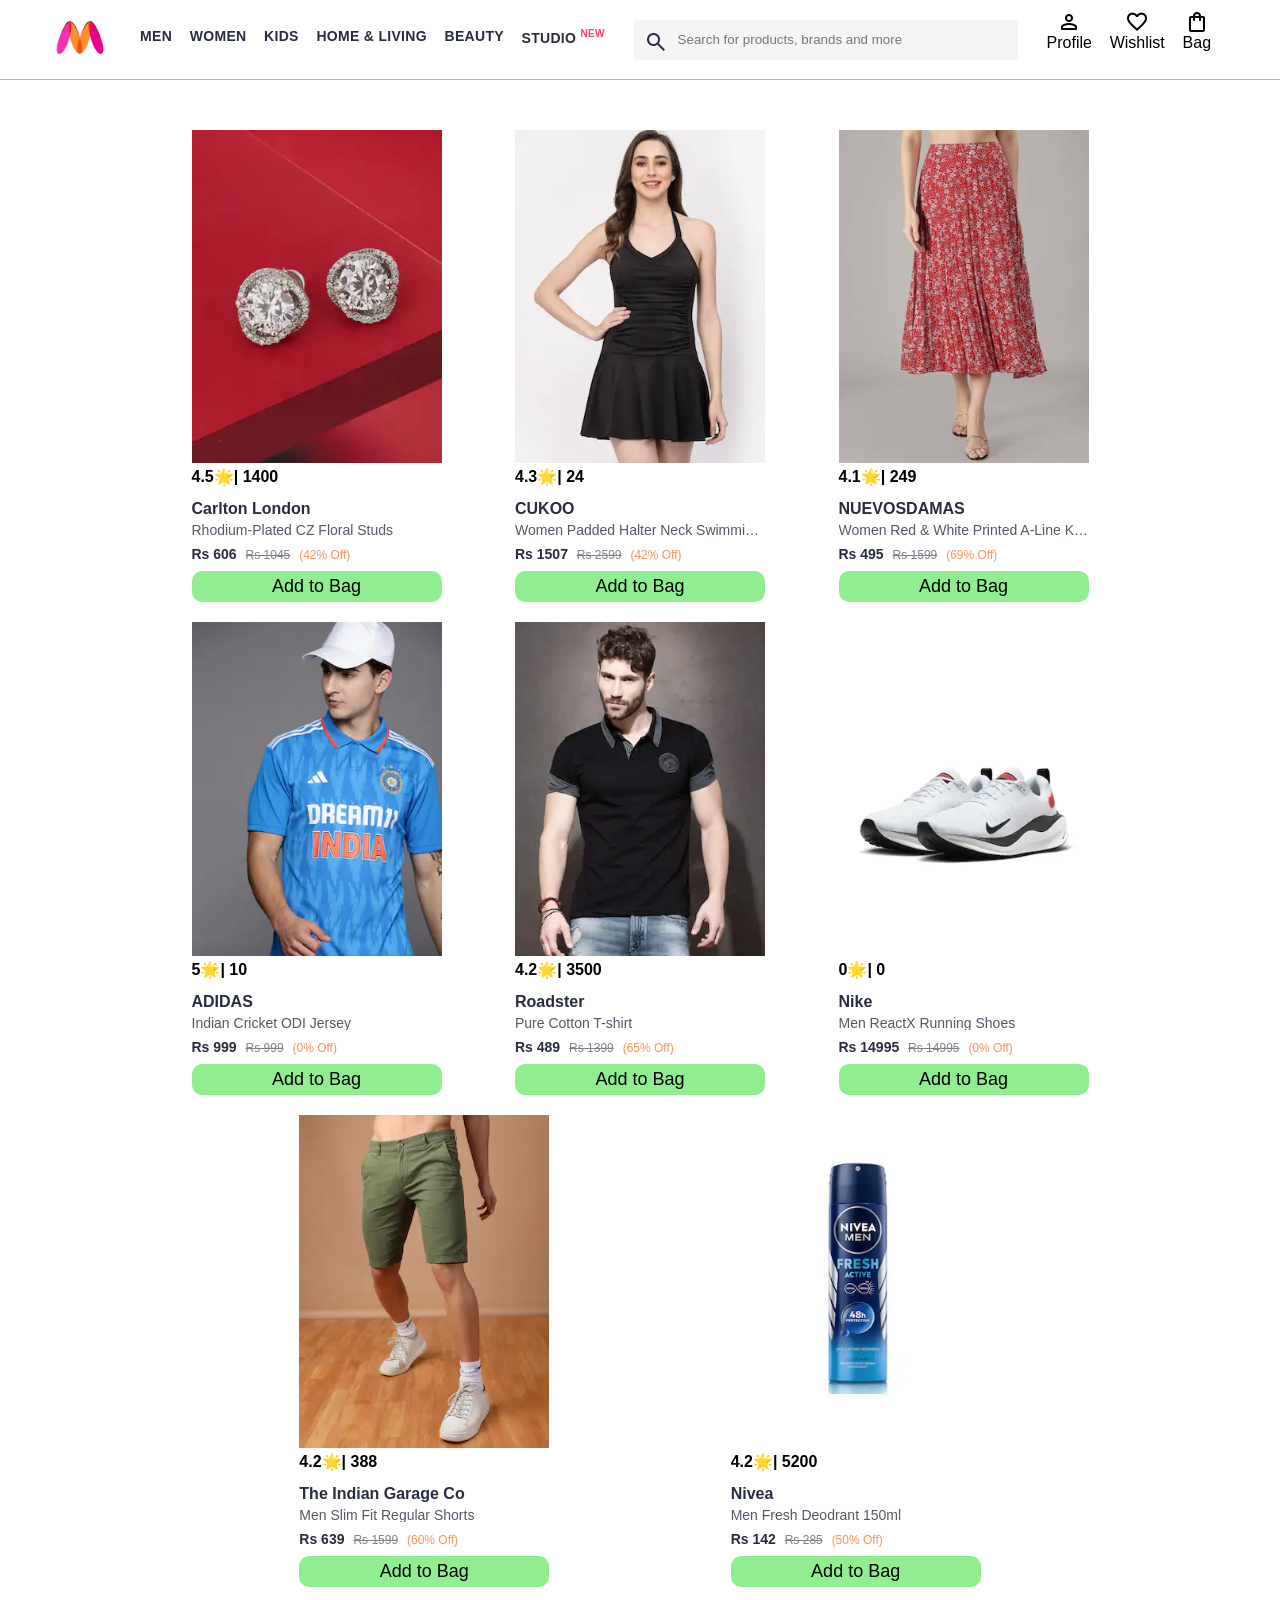
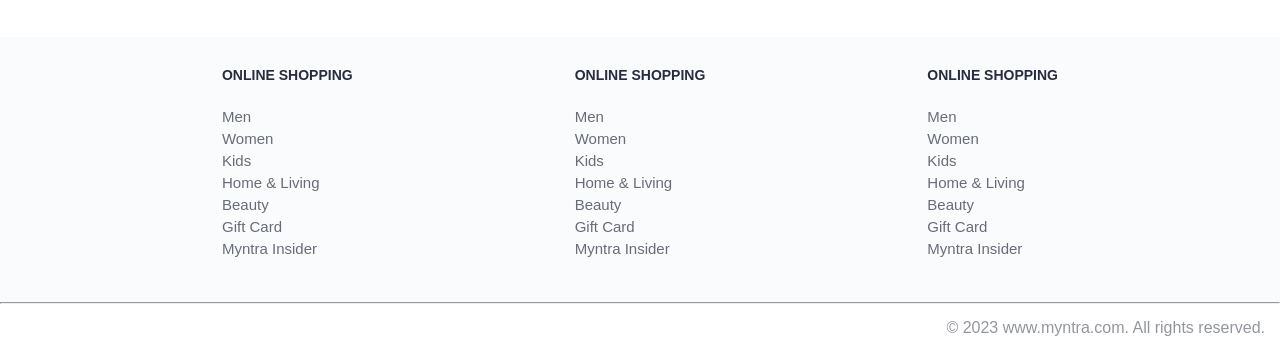
<file: Myntra/index.html>
<!DOCTYPE html>
<html lang="en">
<head>
    <title>Myntra Functional Clone</title>
    <link rel="stylesheet" href="css/index.css">
    <link rel="stylesheet" href="https://fonts.googleapis.com/css2?family=Material+Symbols+Outlined:opsz,wght,FILL,GRAD@20..48,100..700,0..1,-50..200" />
</head>
<body>
    <header>
        <div class="logo_container">
            <a href="#"><img class="myntra_home" src="images/myntra_logo.webp" alt="Myntra Home"></a>
        </div>
        <nav class="nav_bar">
            <a href="#">Men</a>
            <a href="#">Women</a>
            <a href="#">Kids</a>
            <a href="#">Home & Living</a>
            <a href="#">Beauty</a>
            <a href="#">Studio <sup>New</sup></a>
        </nav>
        <div class="search_bar">
            <span class="material-symbols-outlined search_icon">search</span>
            <input class="search_input" placeholder="Search for products, brands and more">
        </div>
        <div class="action_bar">
            <div class="action_container">
                <span class="material-symbols-outlined action_icon">person</span>
                <span class="action_name">Profile</span>
            </div>

            <div class="action_container">
                <span class="material-symbols-outlined action_icon">favorite</span>
                <span class="action_name">Wishlist</span>
            </div>

            <a class="action_container" href="pages/bag.html">
                <span class="material-symbols-outlined action_icon">shopping_bag</span>
                <span class="action_name">Bag</span>
                <span class="bag-item-count">0</span>
            </a>
        </div>
    </header>
    <main>
        <div class="items-container">
           
        </div>
    </main>
    <footer>
        <div class="footer_container">
            <div class="footer_column">
                <h3>ONLINE SHOPPING</h3>

                <a href="#">Men</a>
                <a href="#">Women</a>
                <a href="#">Kids</a>
                <a href="#">Home & Living</a>
                <a href="#">Beauty</a>
                <a href="#">Gift Card</a>
                <a href="#">Myntra Insider</a>
            </div>

            <div class="footer_column">
                <h3>ONLINE SHOPPING</h3>

                <a href="#">Men</a>
                <a href="#">Women</a>
                <a href="#">Kids</a>
                <a href="#">Home & Living</a>
                <a href="#">Beauty</a>
                <a href="#">Gift Card</a>
                <a href="#">Myntra Insider</a>
            </div>

            <div class="footer_column">
                <h3>ONLINE SHOPPING</h3>

                <a href="#">Men</a>
                <a href="#">Women</a>
                <a href="#">Kids</a>
                <a href="#">Home & Living</a>
                <a href="#">Beauty</a>
                <a href="#">Gift Card</a>
                <a href="#">Myntra Insider</a>
            </div>
        </div>
        <hr>

        <div class="copyright">
            © 2023 www.myntra.com. All rights reserved.
        </div>
    </footer>
    <script src="data/items.js"></script>
    <script src="scripts/index.js"></script>
</body>
</html>
</file>
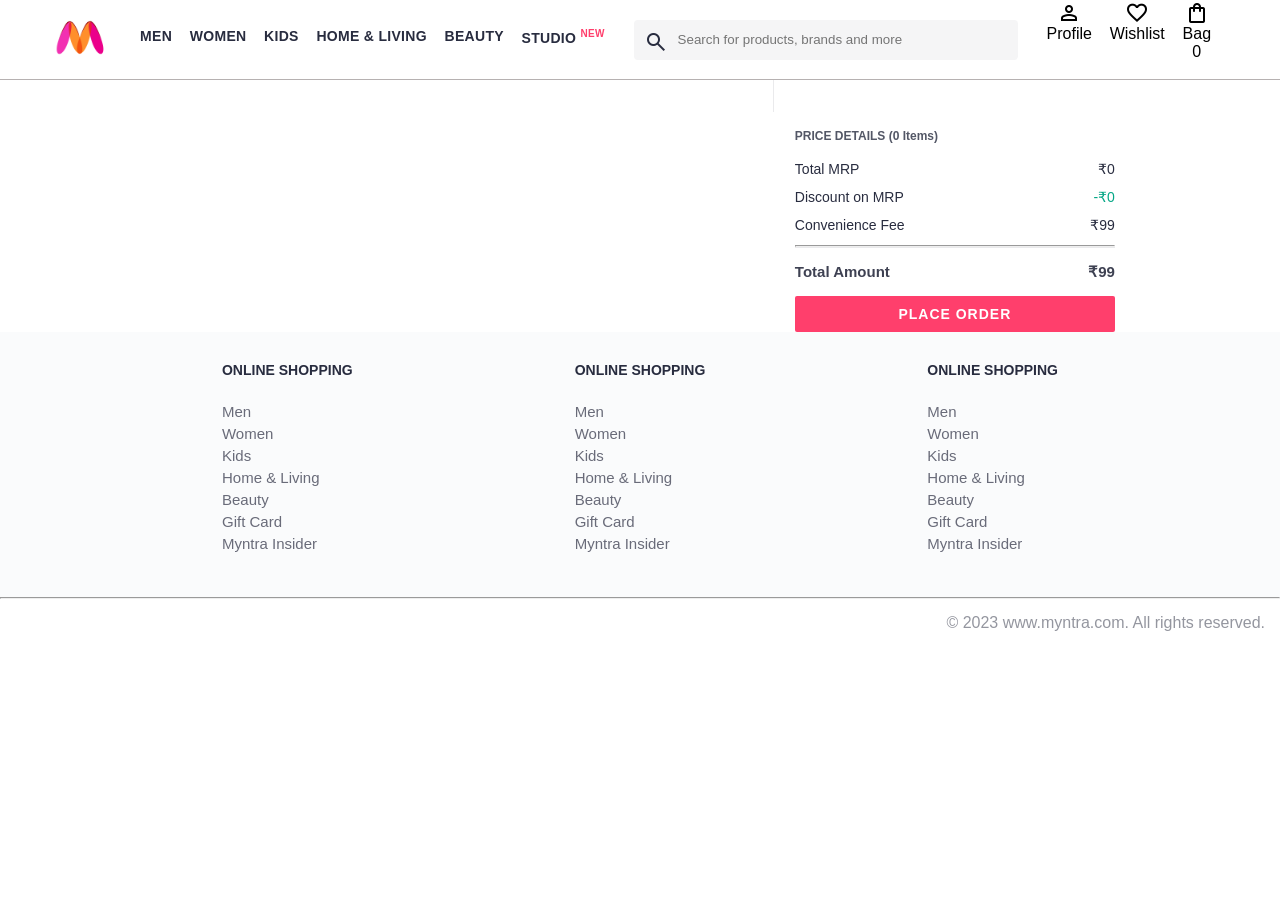
<file: Myntra/pages/bag.html>
<!DOCTYPE html>
<html lang="en">
<head>
    <title>Myntra Clone</title>
    <link rel="stylesheet" href="../css/index.css">
    <link rel="stylesheet" href="../css/bag.css">
    <link rel="stylesheet" href="https://fonts.googleapis.com/css2?family=Material+Symbols+Outlined:opsz,wght,FILL,GRAD@20..48,100..700,0..1,-50..200" />
</head>
<body>
    <header>
        <div class="logo_container">
            <a href="#"><img class="myntra_home" src="../images/myntra_logo.webp" alt="Myntra Home"></a>
        </div>
        <nav class="nav_bar">
            <a href="#">Men</a>
            <a href="#">Women</a>
            <a href="#">Kids</a>
            <a href="#">Home & Living</a>
            <a href="#">Beauty</a>
            <a href="#">Studio <sup>New</sup></a>
        </nav>
        <div class="search_bar">
            <span class="material-symbols-outlined search_icon">search</span>
            <input class="search_input" placeholder="Search for products, brands and more">
        </div>
        <div class="action_bar">
            <div class="action_container">
                <span class="material-symbols-outlined action_icon">person</span>
                <span class="action_name">Profile</span>
            </div>

            <div class="action_container">
                <span class="material-symbols-outlined action_icon">favorite</span>
                <span class="action_name">Wishlist</span>
            </div>

            <div class="action_container">
                <span class="material-symbols-outlined action_icon">shopping_bag</span>
                <span class="action_name">Bag</span>
                <span class="bag-items">0</span>
                <span class="bag-item-count">0</span>
            </div>
        </div>
    </header>
    <main>
      <div class="bag-page">
        <div class="bag-items-container">
         
        </div>
        <div class="bag-summary">
    
        </div>

      </div>
    </main>
    <footer>
        <div class="footer_container">
            <div class="footer_column">
                <h3>ONLINE SHOPPING</h3>

                <a href="#">Men</a>
                <a href="#">Women</a>
                <a href="#">Kids</a>
                <a href="#">Home & Living</a>
                <a href="#">Beauty</a>
                <a href="#">Gift Card</a>
                <a href="#">Myntra Insider</a>
            </div>

            <div class="footer_column">
                <h3>ONLINE SHOPPING</h3>

                <a href="#">Men</a>
                <a href="#">Women</a>
                <a href="#">Kids</a>
                <a href="#">Home & Living</a>
                <a href="#">Beauty</a>
                <a href="#">Gift Card</a>
                <a href="#">Myntra Insider</a>
            </div>

            <div class="footer_column">
                <h3>ONLINE SHOPPING</h3>

                <a href="#">Men</a>
                <a href="#">Women</a>
                <a href="#">Kids</a>
                <a href="#">Home & Living</a>
                <a href="#">Beauty</a>
                <a href="#">Gift Card</a>
                <a href="#">Myntra Insider</a>
            </div>
        </div>
        <hr>

        <div class="copyright">
            © 2023 www.myntra.com. All rights reserved.
        </div>
    </footer>
    <script src="../data/items.js"></script>
    <script src="../scripts/index.js"></script>
    <script src="../scripts/bag.js"></script>
</body>
</html>
</file>
<file: Myntra/css/index.css>
/***************** Item Page CSS **************************/
/*.action_container {
    text-decoration: none;
}
a.action_container:link {
    color:black;
}
.item-details {
    cursor: pointer;
    width: 250px;
    margin: 10px;
}
.stars {
    font-size: 12px;
    font-weight: 700;
    text-align: left;
}
.company {
    font-size: 18px;
    font-weight: 700;
    line-height: 1;
    color: #282c3f;
    margin-bottom: 6px;
    overflow: hidden;
    text-overflow: ellipsis;
    white-space: nowrap;
    margin-top: 20px;
}
.item-name {
    color: #535766;
    font-size: 16px;
    line-height: 1;
    margin-bottom: 0;
    margin-top: 0;
    overflow: hidden;
    text-overflow: ellipsis;
    white-space: nowrap;
    font-weight: 400;
    display: block;
}
.price-container {
    margin-top: 10px;
}
.current-price {
    font-size: 14px;
    font-weight: 700;
    color: #282c3f;
}
.original-price {
    text-decoration: line-through;
    color: #7e818c;
    font-weight: 400;
    margin-left: 5px;
    font-size: 12px;
}
.discount-percentage {
    color: #ff905a;
    font-weight: 400;
    font-size: 12px;
    margin-left: 5px;
}
.btn-bag {
    background-color: lightgreen;
    border: none;
    padding: 5px 15px;
    border-radius: 10px;
    width: 100%;
    margin-top: 7px;
    font-size: 20px;
    cursor: pointer;
}
.bag-items {
    background-color: #f16565;
    white-space: nowrap;
    text-align: center;
    line-height: 18px;
    padding: 0 6px;
    height: 18px;
    position: relative;
    border-radius: 50%;
    font-size: 12px;
    color: #fff;
    left: 13px;
    top: -44px;
    font-weight: 700;
    cursor: pointer;
}*/

* {
    margin: 0;
    padding: 0;
    font-family: Assistant,-apple-system,BlinkMacSystemFont,Segoe UI,Roboto,Helvetica,Arial,sans-serif;
    box-sizing: border-box;
}
header {
    display: flex;
    background-color: #ffffff;
    height: 80px;
    justify-content: space-between;
    align-items: center;
    border-bottom: 1px solid #b6b1b1;
}
.myntra_home {
    height: 45px;
}
.logo_container {
    margin-left: 4%;
}
.action_bar {
    margin-right: 4%;
}
.nav_bar {
    display: flex;
    min-width: 500px;
    justify-content: space-evenly;
}
.nav_bar a {
    font-size: 14px;
    letter-spacing: .3px;
    color: #282c3f;
    font-weight: 700;
    text-transform: uppercase;
    text-decoration: none;
    padding: 28px 0;
    border-bottom: 5px solid #ffffff;
}
.nav_bar a:hover {
    border-bottom: 4px solid #f54e77;
}

.nav_bar a sup {
    color: #ff3f6c;
    font-size: 10px;
}

.search_bar {
    height: 40px;
    min-width: 200px;
    width: 30%;
    display: flex;
    align-items: center;
}
.search_icon {
    box-sizing: content-box;
    height: 20px;
    padding: 10px;

    background-color: #f5f5f6;
    color: #282c3f;
    font-weight: 300;
    border-radius: 4px 0 0 4px;
}
.search_input {
    color: #696e79;
    background-color: #f5f5f6;
    flex-grow: 1;
    height: 40px;
    border: 0;
    border-radius: 0 4px 4px 0;
}

.action_bar {
    display: flex;
    min-width: 200px;
    justify-content: space-evenly;
}

.action_container {
    display: flex;
    flex-direction: column;
    align-items: center;
}

/* Main section */
.banner_container {
    margin: 40px 0;
}
.banner_image {
    width: 100%;
}

.category_heading {
    text-transform: uppercase;
    color: #3e4152;
    letter-spacing: .15em;
    font-size: 1.8em;
    margin: 50px 0 10px 30px;
    max-height: 5em;
    font-weight: 700;
}

.category-items,.items-container {
    width: 80%;
    margin: 50px 10%;
    display: flex;
    flex-wrap: wrap;
    justify-content: space-evenly;
}

.sale_item {
    width: 250px;
}

.footer_container {
    padding: 30px 0px 40px 0px;
    background: #FAFBFC;
    display: flex;
    justify-content: space-evenly;
}

.footer_column {
    display: flex;
    flex-direction: column;
}

.footer_column h3 {
    color: #282c3f;
    font-size: 14px;
    margin-bottom: 25px;
}

.footer_column a {
    color: #696b79;
    font-size: 15px;
    text-decoration: none;
    padding-bottom: 5px;
}

.copyright {
    color: #94969f;
    text-align: end;
    padding: 15px;
}
.items-container{
    width: 80%;
    margin: 40px 10%;

}
.item-container{
    width: 250px; 
    margin: 10px;

}
.item-img{
    width: 100% ;

}
.rating{
    font: size 12px;
    font-weight: 700;

}
.company-name{
    margin-top: 15px;
    font-size: 16px;
    font-weight: 700;
    line-height: 1;
    color: #282c3f;
    margin-bottom: 6px;
    overflow: hidden;
    text-overflow: ellipsis;
    white-space: nowrap;

}
.item-name{
    color: #535766;
    font-size: 14px;
    line-height: 1;
    margin-bottom: 0;
    overflow: hidden;
    text-overflow: ellipsis;
    white-space: nowrap;
    font-weight: 400;
    display: block;

}
.price{ 
    margin-top: 10px;
    font-size: 14px;
    line-height: 15px;
    color: #282c3f;
    white-space: nowrap;

}
.current-price{
    font-size: 14px;
    font-weight: 700;
    color: #282c3f;

}
.original-price{
    text-decoration: line-through;
    color: #7e818c;
    font-weight: 400;
    margin-left: 5px;
    font-size: 12px;

}
.discount{
    color: #ff905a;
    font-weight: 400;
    font-size: 12px;
    margin-left: 5px;

}
.btn-add-bag{
    margin-top: 8px;
    font-size: 18px;
    width: 100%;
    background-color: lightgreen;
    border: none;
    padding: 5px 15px;
    border-radius: 10px;
    cursor: pointer;

}
.bag-item-count{
    background-color: #f16565;
    white-space: nowrap;
    text-align: center;
    line-height: 18px;
    padding: 0 6px;
    height: 18px;
    position: relative;
    border-radius: 50%;
    font-size: 12px;
    color: #fff;
    left: 13px;
    top: -44px;
    font-weight: 700;
    cursor: pointer;

}
.action_container {
    text-decoration: none;
}
a.action_container:link {
    color:black;
}
</file>
<file: Myntra/css/bag.css>
.bag-items-container {
  display: inline-block;
  width: 64%;
  padding-right: 20px;
  border-right: 1px solid #eaeaec;
  padding-top: 32px;
  color: #282c3f;
  font-size: 13px;
  line-height: 1.42857143;
}

.bag-page {
  width: 75%;
  margin-left: 12.5%;
}

.bag-summary {
  vertical-align: top;
  display: inline-block;
  width: 35%;
  padding: 24px 0 0 16px;
  color: #282c3f;
  font-size: 13px;
  line-height: 1.42857143;
}

.bag-details-container {
  margin-bottom: 16px;
}

.price-header {
  font-size: 12px;
  font-weight: 700;
  margin: 24px 0 16px;
  color: #535766;
}

.price-item {
  margin-bottom: 12px;
  line-height: 16px;
  font-size: 14px;
  color: #282c3f;
}

.price-item-value {
  float: right;
}

.priceDetail-base-discount {
  color: #03a685;
}

.price-footer {
  font-weight: 700;
  font-size: 15px;
  padding-top: 16px;
  border-top: 1px solid #eaeaec;
  color: #3e4152;
  line-height: 16px;
}

.btn-place-order {
  width: 100%;
  letter-spacing: 1px;
  font-size: 14px;
  font-weight: 600;
  border-radius: 2px;
  border-width: 0px;
  padding: 10px 16px;
  background-color: rgb(255, 63, 108);
  color: rgb(255, 255, 255);
  cursor: pointer;
}

.bag-item-container {
  margin-bottom: 8px;
  background: #fff;
  font-size: 14px;
  border: 1px solid #eaeaec;
  border-radius: 4px;
  position: relative;
  padding: 12px 12px 0;
}

.item-left-part {
  position: absolute;
  background: rgb(255, 242, 223);
  height: 148px;
  width: 111px;
}

.item-right-part {
  padding-left: 12px;
  position: relative;
  min-height: 148px;
  margin-left: 111px;
  margin-bottom: 12px;
}

.bag-item-img {
  width: 100%;
}

.return-period {
  display: inline-flex;
  font-size: 14px;
  padding-top: 8px;
}

.return-period-days {
  font-weight: 700;
  margin-right: 4px;
}

.delivery-details {
  margin-top: 5px;
  color: #282c3f;
  font-size: 12px;
  letter-spacing: -.1px;
  margin-bottom: 8px;
  line-height: 15px;
}

.delivery-details-days {
  color: #03a685;
}

.remove-from-cart {
  position: absolute;
  font-size: 25px;
  top: 10px;
  right: 18px;
  width: 14px;
  height: 14px;
  cursor: pointer;
}
</file>
